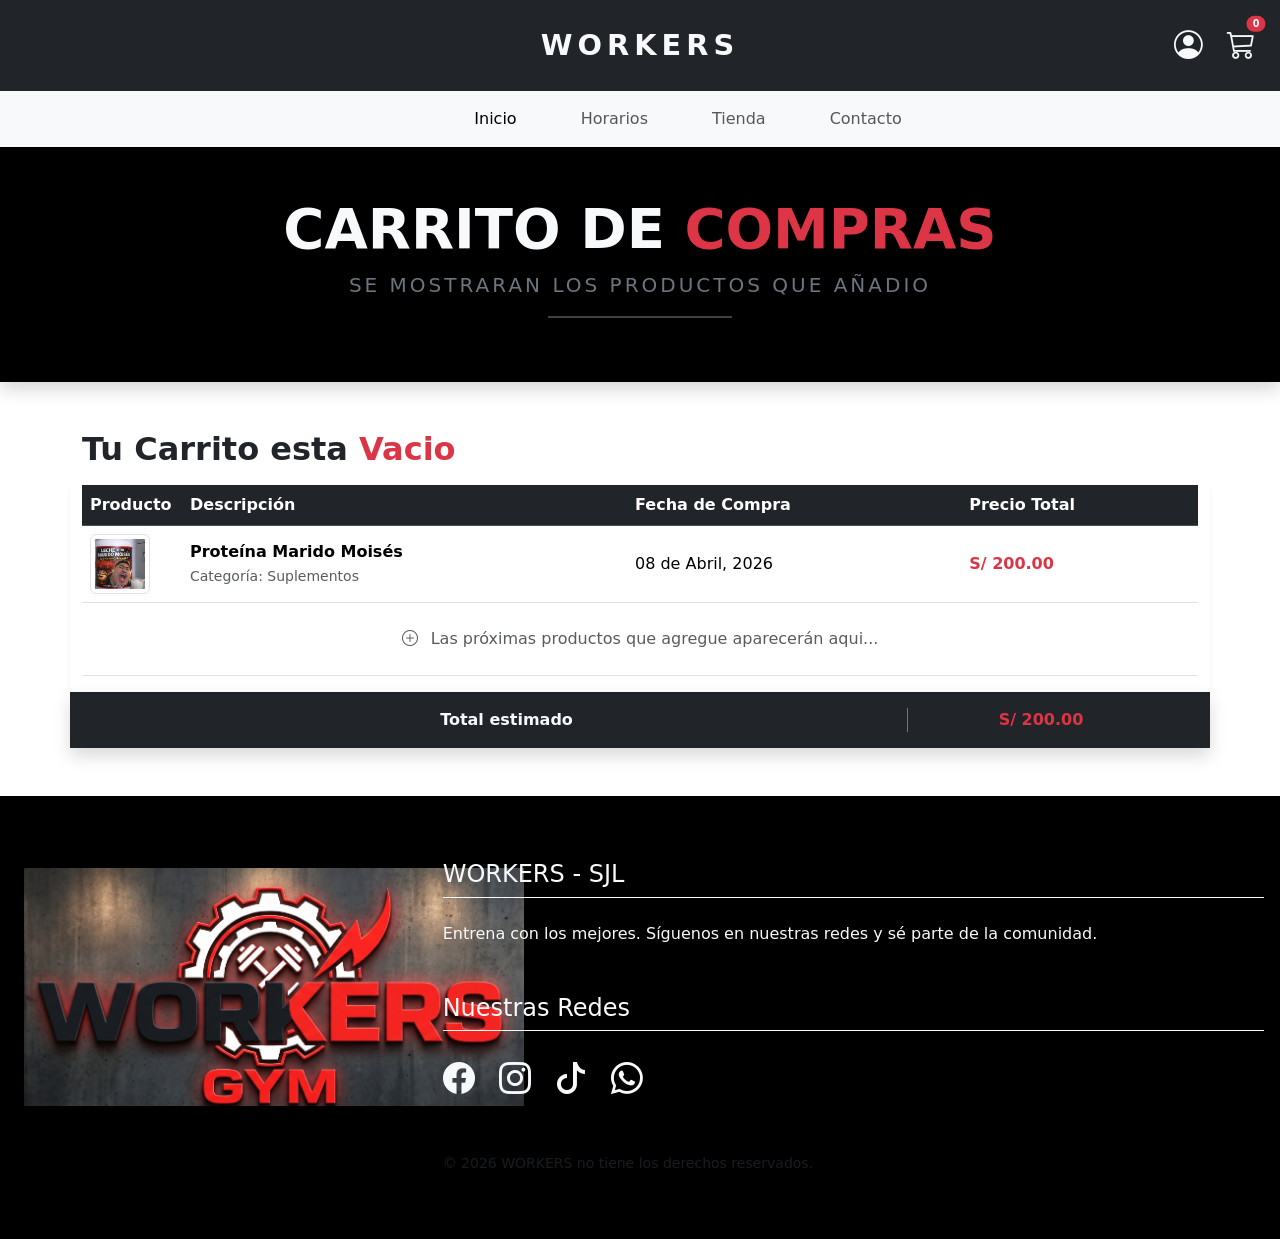
<file: carritocompras.html>
<!DOCTYPE html>
<html lang="es">
<head>
    <meta charset="UTF-8">
    <meta name="viewport" content="width=device-width, initial-scale=1.0">
    <title>WORKERS</title>
    <link href="https://cdn.jsdelivr.net/npm/bootstrap@5.3.3/dist/css/bootstrap.min.css" rel="stylesheet">
    <link rel="stylesheet" href="https://cdn.jsdelivr.net/npm/bootstrap-icons@1.11.3/font/bootstrap-icons.min.css"> <!--Link de los iconos!!!-->
    <link rel="stylesheet" href="css/estilos.css"> <!--conectamos el css al hmtl-->
</head>

<body>

    <!-- menu de navegacionn parte 1-->
     <header>
        <div class="container-fluid text-center bg-dark text-light py-4">
            <div class="row">
                <div class="col-4">
                </div>

                <div class="col-4">
                    <a class="navbar-brand fw-light text-uppercase" href="index.html" style="letter-spacing: 5px; font-size: 1.8rem;">
                        <span class="fw-bold">WORKERS</span>
                    </a>
                </div>

                <div class="col-4 d-flex justify-content-end align-items-center pe-4">       
                    <a href="iniciarsesion.html" class="text-light me-4 text-decoration-none">
                        <i class="bi bi-person-circle" style="font-size: 1.8rem;"></i>
                    </a>
                    <a href="carritocompras.html" class="text-light text-decoration-none position-relative">
                        <i class="bi bi-cart3" style="font-size: 1.8rem;"></i>
                        <span class="position-absolute top-0 start-100 translate-middle badge rounded-pill bg-danger" style="font-size: 0.6rem;">0</span>
                    </a>
                </div>
            </div>
        </div>
        
        <nav class="navbar navbar-expand-sm bg-body-tertiary">
            <div class="container-fluid">
                <button class="navbar-toggler" type="button" data-bs-toggle="collapse" data-bs-target="#navbarNav" aria-controls="navbarNav" aria-expanded="false" aria-label="Toggle navigation">
                <span class="navbar-toggler-icon"></span>
                </button>
                <div class="collapse navbar-collapse" id="navbarNav">
                    <!-- esto es el menu -->
                    <ul class="navbar-nav mx-auto ps-5">
                        <li class="nav-item ps-5">
                        <a class="nav-link active" aria-current="page" href="index.html">Inicio</a>
                        </li>
                        <li class="nav-item ps-5">
                        <a class="nav-link" aria-current="page" href="horarios.html">Horarios</a>
                        </li>
                        <li class="nav-item ps-5">
                        <a class="nav-link" aria-current="page" href="tienda.html">Tienda</a>
                        </li>
                        <li class="nav-item ps-5">
                        <a class="nav-link" aria-current="page" href="contacto.html">Contacto</a>
                        </li>
                    </ul>
                </div>
            </div>
        </nav>
    </header>

    <!-- Colocar Imagenes-->
    <main>
        <section class="bg-black text-light py-5 mb-5 shadow">
            <div class="container">
                <div class="row justify-content-center text-center">
                    <div class="col-md-8">
                        <h1 class="display-4 fw-bold">CARRITO DE <span class="text-danger">COMPRAS</span></h1>
                        <p class="lead text-secondary text-uppercase" style="letter-spacing: 3px;">SE MOSTRARAN LOS PRODUCTOS QUE AÑADIO</p>
                        <hr class="border-light border-2 opacity-25 w-25 mx-auto">
                    </div>
                </div>
            </div>
        </section>

        <!-- historial de compras -->
        <div class="container">
            <div class="row">
                <h2 class="mb-3 fw-bold">Tu Carrito esta <span id="productos-escogidos" class="text-danger">Vacio</span></h2>
                <div class="table-responsive shadow-sm rounded">
                    <table class="table table-hover align-middle bg-white">
                        <thead class="table-dark">
                            <tr>
                                <th scope="col" style="width: 100px;">Producto</th>
                                <th scope="col">Descripción</th>
                                <th scope="col">Fecha de Compra</th>
                                <th scope="col">Precio Total</th>
                            </tr>
                        </thead>
                        <tbody id="tabla-compras">
                            <tr>
                                <td>
                                    <img src="imgGYM/imagenMoises.jpg" class="img-thumbnail" alt="Proteína" style="width: 60px; height: 60px; object-fit: cover;">
                                </td>
                                <td>
                                    <span class="fw-bold">Proteína Marido Moisés</span><br>
                                    <small class="text-muted">Categoría: Suplementos</small>
                                </td>
                                <td>08 de Abril, 2026</td>
                                <td class="fw-bold text-danger">S/ 200.00</td>
                            </tr>

                            <tr>
                                <td colspan="5" class="text-center py-4 text-muted">
                                    <i class="bi bi-plus-circle me-2"></i> Las próximas productos que agregue aparecerán aqui...
                                </td>
                            </tr>
                        </tbody>
                    </table>
                </div>
            </div>
        </div>

        <!--mostrando el precio total-->
        <div class="container mb-5 px-5 bg-dark text-light shadow py-3"> 
            <div class="row align-items-center"> 
                <div class="col-9">
                    <p class="text-center fw-bold mb-0">Total estimado</p> 
                </div>
                <div class="col-3 border-start border-secondary"> 
                    <p class="text-center fw-bold mb-0 text-danger">S/ 200.00</p>
                </div>
            </div>
        </div>
    </main>

    <!-- Fin pagina-->
     <footer class="bg-black">
        <div class="container-fluid p-0">
            <div class="card mb-0 bg-black text-light border-0 rounded-0">
                <div class="row g-0 align-items-start py-5"> <div class="col-md-4 text-center p-4">
                        <img src="imgGYM/Gym-Interior/WORKERS.png" class="img-fluid" alt="Logo" style="max-width: 500px;">   
                    </div>
                    <div class="col-md-8">
                        <div class="card-body">
                        <div class="h4 pb-2 mb-4 text-light border-bottom border-light">WORKERS - SJL</div>
                            <p class="card-text mb-5">Entrena con los mejores. Síguenos en nuestras redes y sé parte de la comunidad.</p>
                            <div class="h4 pb-2 mb-4 text-light border-bottom border-light">Nuestras Redes</div>
                                <div class="d-flex gap-4 justify-content-start mt-3 mb-5">
                                    <a href="#" class="text-light fs-2">
                                        <i class="bi bi-facebook"></i>
                                    </a>
                                    <a href="#" class="text-light fs-2">
                                        <i class="bi bi-instagram"></i>
                                    </a>
                                    <a href="#" class="text-light fs-2">
                                        <i class="bi bi-tiktok"></i>
                                    </a>
                                    <a href="#" class="text-light fs-2">
                                        <i class="bi bi-whatsapp"></i>
                                    </a>
                                </div>
                            <p class="card-text mt-3">
                                <small class="text-muted">© 2026 WORKERS no tiene los derechos reservados.</small>
                            </p>
                        </div>
                    </div>
                </div>
            </div>
        </div>
    </footer>

<script src="https://cdn.jsdelivr.net/npm/bootstrap@5.3.3/dist/js/bootstrap.bundle.min.js"></script>
</body>
</html>
</file>
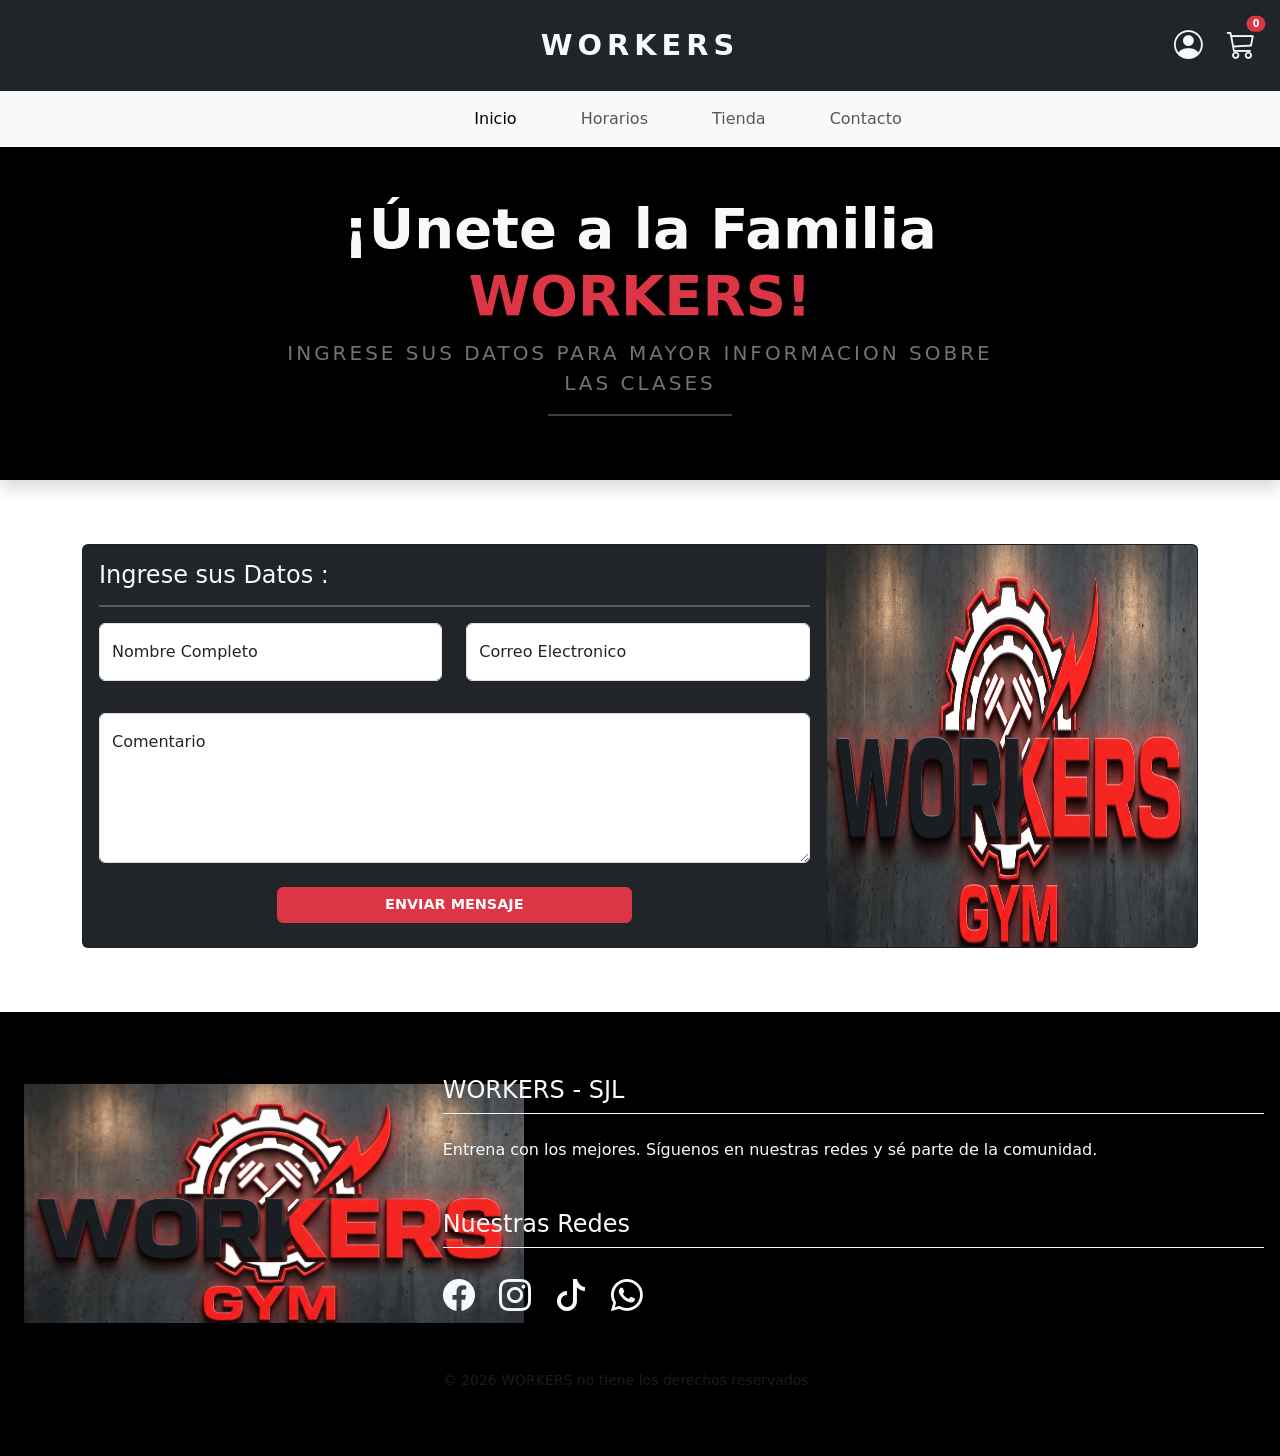
<file: contacto.html>
<!DOCTYPE html>
<html lang="es">
<head>
    <meta charset="UTF-8">
    <meta name="viewport" content="width=device-width, initial-scale=1.0">
    <title>WORKERS</title>
    <link href="https://cdn.jsdelivr.net/npm/bootstrap@5.3.3/dist/css/bootstrap.min.css" rel="stylesheet">
    <link rel="stylesheet" href="https://cdn.jsdelivr.net/npm/bootstrap-icons@1.11.3/font/bootstrap-icons.min.css"> <!--Link de los iconos!!!-->
    <link rel="stylesheet" href="css/estilos.css"> <!--conectamos el css al hmtl-->
</head>

<body>

    <!-- menu de navegacionn parte 1-->
     <header>
        <div class="container-fluid text-center bg-dark text-light py-4">
            <div class="row">
                <div class="col-4">
                </div>

                <div class="col-4">
                    <a class="navbar-brand fw-light text-uppercase" href="index.html" style="letter-spacing: 5px; font-size: 1.8rem;">
                        <span class="fw-bold">WORKERS</span>
                    </a>
                </div>

                <div class="col-4 d-flex justify-content-end align-items-center pe-4">       
                    <a href="iniciarsesion.html" class="text-light me-4 text-decoration-none">
                        <i class="bi bi-person-circle" style="font-size: 1.8rem;"></i>
                    </a>
                    <a href="carritocompras.html" class="text-light text-decoration-none position-relative">
                        <i class="bi bi-cart3" style="font-size: 1.8rem;"></i>
                        <span class="position-absolute top-0 start-100 translate-middle badge rounded-pill bg-danger" style="font-size: 0.6rem;">0</span>
                    </a>
                </div>
            </div>
        </div>
        
        <nav class="navbar navbar-expand-sm bg-body-tertiary">
            <div class="container-fluid">
                <button class="navbar-toggler" type="button" data-bs-toggle="collapse" data-bs-target="#navbarNav" aria-controls="navbarNav" aria-expanded="false" aria-label="Toggle navigation">
                <span class="navbar-toggler-icon"></span>
                </button>
                <div class="collapse navbar-collapse" id="navbarNav">
                    <!-- esto es el menu -->
                    <ul class="navbar-nav mx-auto ps-5">
                        <li class="nav-item ps-5">
                        <a class="nav-link active" aria-current="page" href="index.html">Inicio</a>
                        </li>
                        <li class="nav-item ps-5">
                        <a class="nav-link" aria-current="page" href="horarios.html">Horarios</a>
                        </li>
                        <li class="nav-item ps-5">
                        <a class="nav-link" aria-current="page" href="tienda.html">Tienda</a>
                        </li>
                        <li class="nav-item ps-5">
                        <a class="nav-link" aria-current="page" href="contacto.html">Contacto</a>
                        </li>
                    </ul>
                </div>
            </div>
        </nav>
    </header>

    <!-- Contactos -->
<!-- Colocar cosas de Tienda   ||  mt => marjen de espacio de arriba || mb => margen de espacio de abajo-->
    <main>
        <section class="bg-black text-light py-5 mb-3 shadow">
            <div class="container">
                <div class="row justify-content-center text-center">
                    <div class="col-md-8">
                        <h1 class="display-4 fw-bold">¡Únete a la Familia <span class="text-danger">WORKERS!</span></h1>
                        <p class="lead text-secondary text-uppercase" style="letter-spacing: 3px;">Ingrese sus datos para mayor informacion sobre las clases</p>
                        <hr class="border-light border-2 opacity-25 w-25 mx-auto">
                    </div>
                </div>
            </div>
        </section>

        <!-- carta de datos -->
        <div class="container py-5">
            <div class="card mb-3 bg-dark text-light">
            <div class="row g-0">
                <div class="col-md-8">
                <div class="card-body">
                    <h4 class="card-title">Ingrese sus Datos :</h4>
                    <hr class="border-light border-2 opacity-25 w-9 mx-auto">
                    <div class="row">
                        <div class="col text-dark">
                            <div class="form-floating mb-3">
                                <input type="text" class="form-control" id="floatingName" placeholder="Tu nombre">
                                <label for="floatingName">Nombre Completo</label>
                            </div>
                        </div>
                        <div class="col text-dark">
                            <div class="form-floating mb-3">
                            <input type="email" class="form-control" id="floatingInput" placeholder="name@example.com">
                            <label for="floatingInput">Correo Electronico</label>
                            </div>
                        </div>
                    </div> 
                    <!--comentarios-->
                    <div class="col text-dark py-3">
                        <div class="form-floating">
                        <textarea class="form-control" placeholder="Consulta" id="floatingTextarea2" style="height: 150px"></textarea>
                        <label for="floatingTextarea2">Comentario</label>
                        </div>
                    </div>
                    <div class="text-center py-2">
                        <button type="submit" class="btn btn-danger w-50 fw-bold" style="font-size: 0.9rem;">ENVIAR MENSAJE</button>
                    </div>
                </div>
                </div>
                <div class="col-md-4">
                <img src="imgGYM/Gym-Interior/WORKERS.png" 
                    class="img-fluid rounded-end h-100 w-100" 
                    style="height: 150px"
                    alt="...">
                </div>
            </div>
            </div>
        </div>
    </main>


    <!-- Fin pagina-->
     <footer class="bg-black">
        <div class="container-fluid p-0">
            <div class="card mb-0 bg-black text-light border-0 rounded-0">
                <div class="row g-0 align-items-start py-5"> <div class="col-md-4 text-center p-4">
                        <img src="imgGYM/Gym-Interior/WORKERS.png" class="img-fluid" alt="Logo" style="max-width: 500px;">   
                    </div>
                    <div class="col-md-8">
                        <div class="card-body">
                        <div class="h4 pb-2 mb-4 text-light border-bottom border-light">WORKERS - SJL</div>
                            <p class="card-text mb-5">Entrena con los mejores. Síguenos en nuestras redes y sé parte de la comunidad.</p>
                            <div class="h4 pb-2 mb-4 text-light border-bottom border-light">Nuestras Redes</div>
                                <div class="d-flex gap-4 justify-content-start mt-3 mb-5">
                                    <a href="#" class="text-light fs-2">
                                        <i class="bi bi-facebook"></i>
                                    </a>
                                    <a href="#" class="text-light fs-2">
                                        <i class="bi bi-instagram"></i>
                                    </a>
                                    <a href="#" class="text-light fs-2">
                                        <i class="bi bi-tiktok"></i>
                                    </a>
                                    <a href="#" class="text-light fs-2">
                                        <i class="bi bi-whatsapp"></i>
                                    </a>
                                </div>
                            <p class="card-text mt-3">
                                <small class="text-muted">© 2026 WORKERS no tiene los derechos reservados.</small>
                            </p>
                        </div>
                    </div>
                </div>
            </div>
        </div>
    </footer>

<script src="https://cdn.jsdelivr.net/npm/bootstrap@5.3.3/dist/js/bootstrap.bundle.min.js"></script>
</body>
</html>
</file>
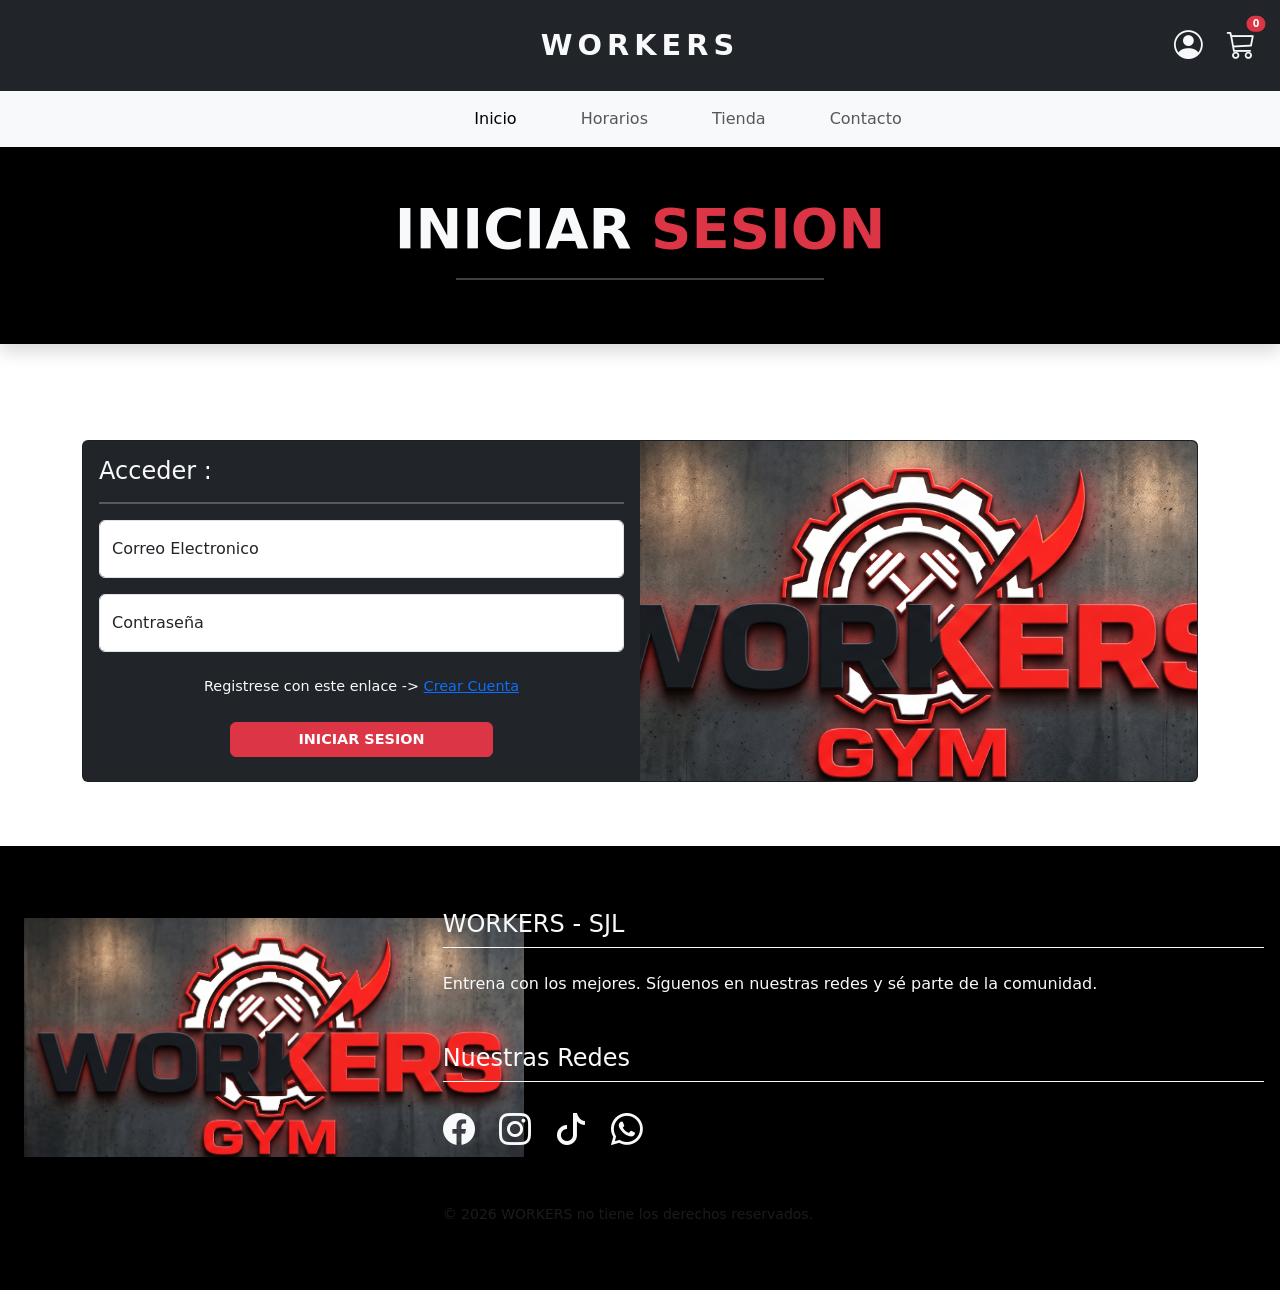
<file: iniciarsesion.html>
<!DOCTYPE html>
<html lang="es">
<head>
    <meta charset="UTF-8">
    <meta name="viewport" content="width=device-width, initial-scale=1.0">
    <title>WORKERS - Horarios</title>
    <link href="https://cdn.jsdelivr.net/npm/bootstrap@5.3.3/dist/css/bootstrap.min.css" rel="stylesheet">
    <link rel="stylesheet" href="https://cdn.jsdelivr.net/npm/bootstrap-icons@1.11.3/font/bootstrap-icons.min.css">
    <link rel="stylesheet" href="css/estilos.css">
</head>

<body>

    <!-- menu de navegacionn parte 1-->
     <header>
        <div class="container-fluid text-center bg-dark text-light py-4">
            <div class="row">
                <div class="col-4">
                </div>

                <div class="col-4">
                    <a class="navbar-brand fw-light text-uppercase" href="index.html" style="letter-spacing: 5px; font-size: 1.8rem;">
                        <span class="fw-bold">WORKERS</span>
                    </a>
                </div>

                <div class="col-4 d-flex justify-content-end align-items-center pe-4">       
                    <a href="iniciarsesion.html" class="text-light me-4 text-decoration-none">
                        <i class="bi bi-person-circle" style="font-size: 1.8rem;"></i>
                    </a>
                    <a href="carritocompras.html" class="text-light text-decoration-none position-relative">
                        <i class="bi bi-cart3" style="font-size: 1.8rem;"></i>
                        <span class="position-absolute top-0 start-100 translate-middle badge rounded-pill bg-danger" style="font-size: 0.6rem;">0</span>
                    </a>
                </div>
            </div>
        </div>
        
        <nav class="navbar navbar-expand-sm bg-body-tertiary">
            <div class="container-fluid">
                <button class="navbar-toggler" type="button" data-bs-toggle="collapse" data-bs-target="#navbarNav" aria-controls="navbarNav" aria-expanded="false" aria-label="Toggle navigation">
                <span class="navbar-toggler-icon"></span>
                </button>
                <div class="collapse navbar-collapse" id="navbarNav">
                    <!-- esto es el menu -->
                    <ul class="navbar-nav mx-auto ps-5">
                        <li class="nav-item ps-5">
                        <a class="nav-link active" aria-current="page" href="index.html">Inicio</a>
                        </li>
                        <li class="nav-item ps-5">
                        <a class="nav-link" aria-current="page" href="horarios.html">Horarios</a>
                        </li>
                        <li class="nav-item ps-5">
                        <a class="nav-link" aria-current="page" href="tienda.html">Tienda</a>
                        </li>
                        <li class="nav-item ps-5">
                        <a class="nav-link" aria-current="page" href="contacto.html">Contacto</a>
                        </li>
                    </ul>
                </div>
            </div>
        </nav>
    </header>

    <!-- Colocar Imagenes-->
    <main>
        <section class="bg-black text-light py-5 mb-5 shadow">
            <div class="container">
                <div class="row justify-content-center text-center">
                    <div class="col-md-8">
                        <h1 class="display-4 fw-bold">INICIAR <span class="text-danger">SESION</span></h1>
                        <hr class="border-light border-2 opacity-25 w-50 mx-auto">
                    </div>
                </div>
            </div>
        </section>

        <!--iniciar sesion-->
        <div class="container py-5">
            <div class="card mb-3 bg-dark text-light">
            <div class="row g-0">
                <div class="col-md-6">
                <div class="card-body">
                    <h4 class="card-title">Acceder :</h4>
                    <hr class="border-light border-2 opacity-25 w-9 mx-auto">
                    <div class="row">
                        <div class="col text-dark">
                            <div class="form-floating mb-3">
                            <input type="email" class="form-control" id="floatingInput" placeholder="name@example.com">
                            <label for="floatingInput">Correo Electronico</label>
                            </div>
                            <div class="form-floating">
                            <input type="password" class="form-control" id="floatingPassword" placeholder="Password">
                            <label for="floatingPassword">Contraseña</label>
                            </div>
                            <p class="text-center text-light mt-4" style="font-size: 0.9rem;"">Registrese con este enlace -> <a href="registrarse.html" class="pe-auto">Crear Cuenta</a></p>
                        </div>
                        <div class="text-center py-2">
                            <button type="submit" class="btn btn-danger w-50 fw-bold" style="font-size: 0.9rem;">INICIAR SESION</button>
                        </div>
                    </div> 
                </div>
                </div>
                <div class="col-md-6">
                <img src="imgGYM/Gym-Interior/WORKERS.png" 
                    class="img-fluid rounded-end h-100 w-100" 
                    style="object-fit: cover; object-position: center;" 
                    alt="...">
                </div>
            </div>
            </div>
        </div>
    </main>

    <!-- Fin pagina-->
     <footer class="bg-black">
        <div class="container-fluid p-0">
            <div class="card mb-0 bg-black text-light border-0 rounded-0">
                <div class="row g-0 align-items-start py-5"> <div class="col-md-4 text-center p-4">
                        <img src="imgGYM/Gym-Interior/WORKERS.png" class="img-fluid" alt="Logo" style="max-width: 500px;">   
                    </div>
                    <div class="col-md-8">
                        <div class="card-body">
                        <div class="h4 pb-2 mb-4 text-light border-bottom border-light">WORKERS - SJL</div>
                            <p class="card-text mb-5">Entrena con los mejores. Síguenos en nuestras redes y sé parte de la comunidad.</p>
                            <div class="h4 pb-2 mb-4 text-light border-bottom border-light">Nuestras Redes</div>
                                <div class="d-flex gap-4 justify-content-start mt-3 mb-5">
                                    <a href="#" class="text-light fs-2">
                                        <i class="bi bi-facebook"></i>
                                    </a>
                                    <a href="#" class="text-light fs-2">
                                        <i class="bi bi-instagram"></i>
                                    </a>
                                    <a href="#" class="text-light fs-2">
                                        <i class="bi bi-tiktok"></i>
                                    </a>
                                    <a href="#" class="text-light fs-2">
                                        <i class="bi bi-whatsapp"></i>
                                    </a>
                                </div>
                            <p class="card-text mt-3">
                                <small class="text-muted">© 2026 WORKERS no tiene los derechos reservados.</small>
                            </p>
                        </div>
                    </div>
                </div>
            </div>
        </div>
    </footer>

<script src="https://cdn.jsdelivr.net/npm/bootstrap@5.3.3/dist/js/bootstrap.bundle.min.js"></script>
</body>
</html>
</file>
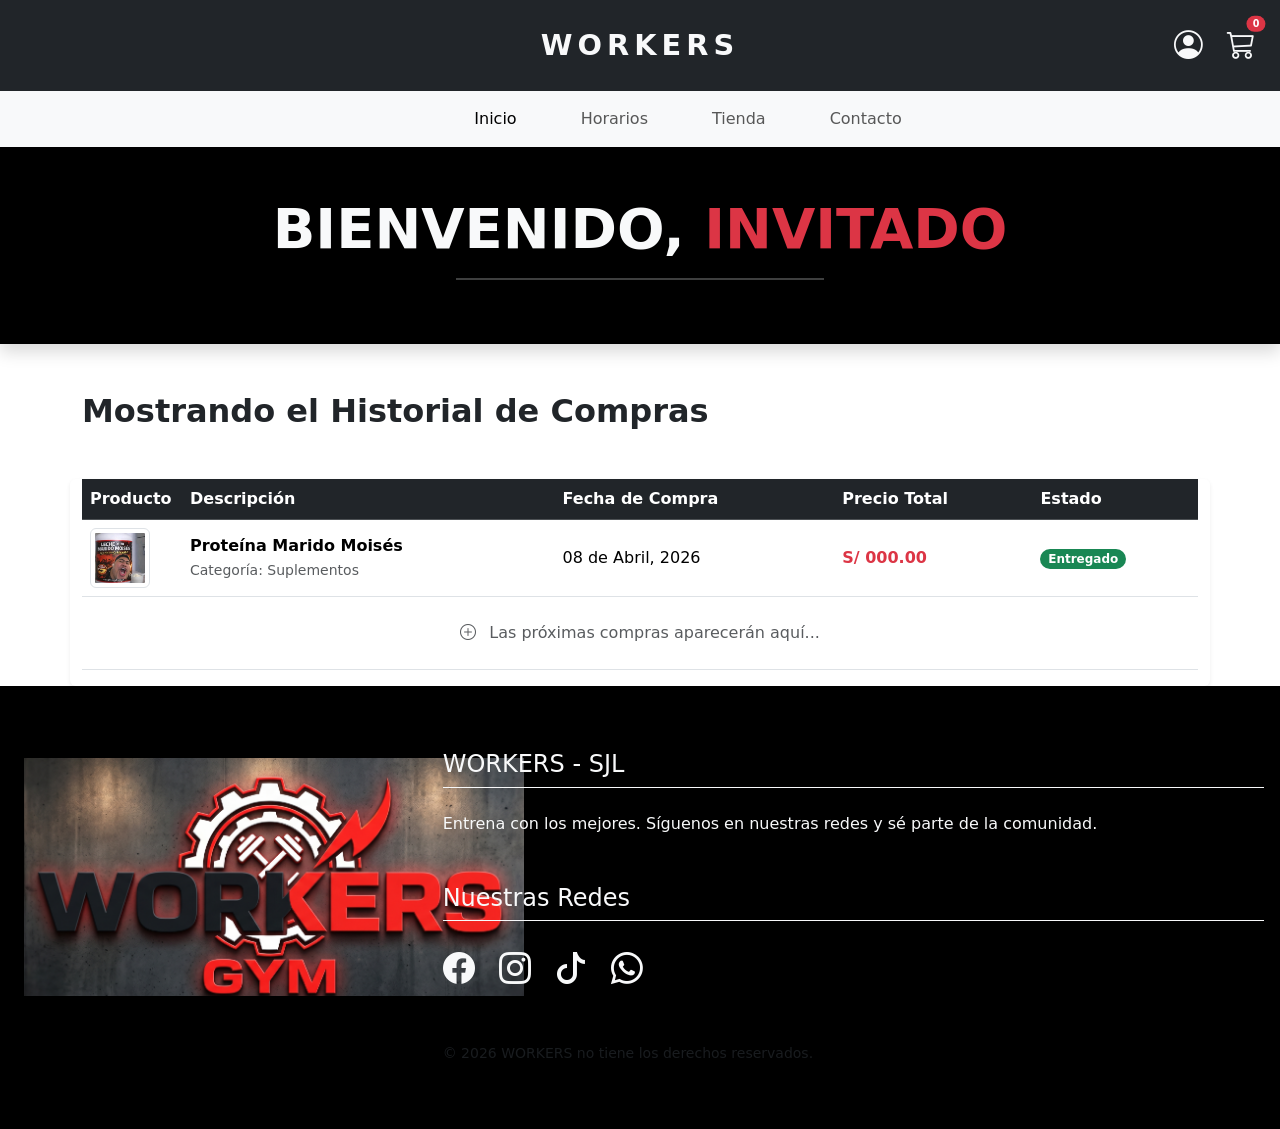
<file: perfil-usu.html>
<!DOCTYPE html>
<html lang="es">
<head>
    <meta charset="UTF-8">
    <meta name="viewport" content="width=device-width, initial-scale=1.0">
    <title>WORKERS</title>
    <link href="https://cdn.jsdelivr.net/npm/bootstrap@5.3.3/dist/css/bootstrap.min.css" rel="stylesheet">
    <link rel="stylesheet" href="https://cdn.jsdelivr.net/npm/bootstrap-icons@1.11.3/font/bootstrap-icons.min.css"> <!--Link de los iconos!!!-->
    <link rel="stylesheet" href="css/estilos.css"> <!--conectamos el css al hmtl-->
</head>

<body>

    <!-- menu de navegacionn parte 1-->
     <header>
        <div class="container-fluid text-center bg-dark text-light py-4">
            <div class="row">
                <div class="col-4">
                </div>

                <div class="col-4">
                    <a class="navbar-brand fw-light text-uppercase" href="index.html" style="letter-spacing: 5px; font-size: 1.8rem;">
                        <span class="fw-bold">WORKERS</span>
                    </a>
                </div>

                <div class="col-4 d-flex justify-content-end align-items-center pe-4">       
                    <a href="iniciarsesion.html" class="text-light me-4 text-decoration-none">
                        <i class="bi bi-person-circle" style="font-size: 1.8rem;"></i>
                    </a>
                    <a href="carritocompras.html" class="text-light text-decoration-none position-relative">
                        <i class="bi bi-cart3" style="font-size: 1.8rem;"></i>
                        <span class="position-absolute top-0 start-100 translate-middle badge rounded-pill bg-danger" style="font-size: 0.6rem;">0</span>
                    </a>
                </div>
            </div>
        </div>
        
        <nav class="navbar navbar-expand-sm bg-body-tertiary">
            <div class="container-fluid">
                <button class="navbar-toggler" type="button" data-bs-toggle="collapse" data-bs-target="#navbarNav" aria-controls="navbarNav" aria-expanded="false" aria-label="Toggle navigation">
                <span class="navbar-toggler-icon"></span>
                </button>
                <div class="collapse navbar-collapse" id="navbarNav">
                    <!-- esto es el menu -->
                    <ul class="navbar-nav mx-auto ps-5">
                        <li class="nav-item ps-5">
                        <a class="nav-link active" aria-current="page" href="index.html">Inicio</a>
                        </li>
                        <li class="nav-item ps-5">
                        <a class="nav-link" aria-current="page" href="horarios.html">Horarios</a>
                        </li>
                        <li class="nav-item ps-5">
                        <a class="nav-link" aria-current="page" href="tienda.html">Tienda</a>
                        </li>
                        <li class="nav-item ps-5">
                        <a class="nav-link" aria-current="page" href="contacto.html">Contacto</a>
                        </li>
                    </ul>
                </div>
            </div>
        </nav>
    </header>

    <!-- Colocar Imagenes-->
    <main>
        <section class="bg-black text-light py-5 mb-5 shadow">
            <div class="container">
                <div class="row justify-content-center text-center">
                    <div class="col-md-8">
                        <h1 class="display-4 fw-bold">BIENVENIDO, <span id="nombre-usuario" class="text-danger">INVITADO</span></h1>
                        <hr class="border-light border-2 opacity-25 w-50 mx-auto">
                    </div>
                </div>
            </div>
        </section>


        <!-- historial de compras -->
        <div class="container">
            <div class="row">
                <h2 class="mb-5 fw-bold">Mostrando el Historial de Compras</h2>
                <div class="table-responsive shadow-sm rounded">
                    <table class="table table-hover align-middle bg-white">
                        <thead class="table-dark">
                            <tr>
                                <th scope="col" style="width: 100px;">Producto</th>
                                <th scope="col">Descripción</th>
                                <th scope="col">Fecha de Compra</th>
                                <th scope="col">Precio Total</th>
                                <th scope="col">Estado</th>
                            </tr>
                        </thead>
                        <tbody id="tabla-compras">
                            <tr>
                                <td>
                                    <img src="imgGYM/imagenMoises.jpg" class="img-thumbnail" alt="Proteina Marido Moises" style="width: 60px; height: 60px; object-fit: cover;">
                                </td>
                                <td>
                                    <span class="fw-bold">Proteína Marido Moisés</span><br>
                                    <small class="text-muted">Categoría: Suplementos</small>
                                </td>
                                <td>08 de Abril, 2026</td>
                                <td class="fw-bold text-danger">S/ 000.00</td>
                                <td><span class="badge rounded-pill bg-success">Entregado</span></td>
                            </tr>

                            <tr>
                                <td colspan="5" class="text-center py-4 text-muted">
                                    <i class="bi bi-plus-circle me-2"></i> Las próximas compras aparecerán aquí...
                                </td>
                            </tr>
                        </tbody>
                    </table>
                </div>
            </div>
        </div>
    </main>
    <!-- Fin pagina-->
     <footer class="bg-black">
        <div class="container-fluid p-0">
            <div class="card mb-0 bg-black text-light border-0 rounded-0">
                <div class="row g-0 align-items-start py-5"> <div class="col-md-4 text-center p-4">
                        <img src="imgGYM/Gym-Interior/WORKERS.png" class="img-fluid" alt="Logo" style="max-width: 500px;">   
                    </div>
                    <div class="col-md-8">
                        <div class="card-body">
                        <div class="h4 pb-2 mb-4 text-light border-bottom border-light">WORKERS - SJL</div>
                            <p class="card-text mb-5">Entrena con los mejores. Síguenos en nuestras redes y sé parte de la comunidad.</p>
                            <div class="h4 pb-2 mb-4 text-light border-bottom border-light">Nuestras Redes</div>
                                <div class="d-flex gap-4 justify-content-start mt-3 mb-5">
                                    <a href="#" class="text-light fs-2">
                                        <i class="bi bi-facebook"></i>
                                    </a>
                                    <a href="#" class="text-light fs-2">
                                        <i class="bi bi-instagram"></i>
                                    </a>
                                    <a href="#" class="text-light fs-2">
                                        <i class="bi bi-tiktok"></i>
                                    </a>
                                    <a href="#" class="text-light fs-2">
                                        <i class="bi bi-whatsapp"></i>
                                    </a>
                                </div>
                            <p class="card-text mt-3">
                                <small class="text-muted">© 2026 WORKERS no tiene los derechos reservados.</small>
                            </p>
                        </div>
                    </div>
                </div>
            </div>
        </div>
    </footer>

<script src="https://cdn.jsdelivr.net/npm/bootstrap@5.3.3/dist/js/bootstrap.bundle.min.js"></script>
</body>
</html>
</file>
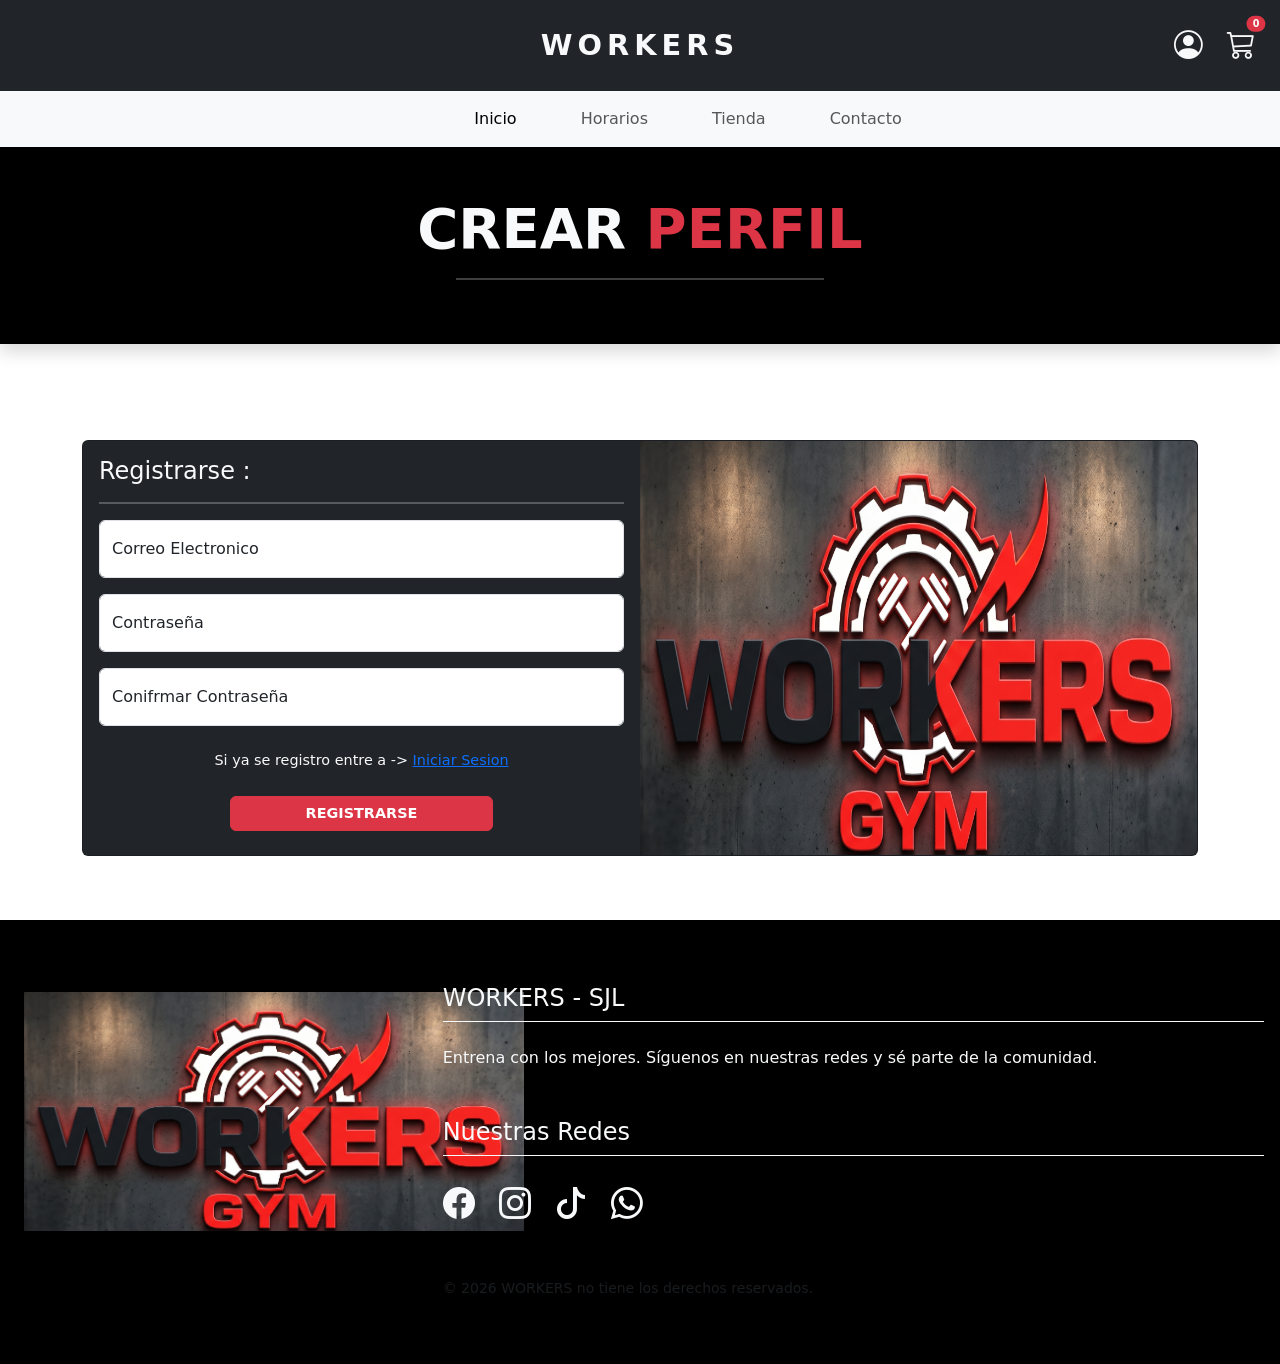
<file: registrarse.html>
<!DOCTYPE html>
<html lang="es">
<head>
    <meta charset="UTF-8">
    <meta name="viewport" content="width=device-width, initial-scale=1.0">
    <title>WORKERS</title>
    <link href="https://cdn.jsdelivr.net/npm/bootstrap@5.3.3/dist/css/bootstrap.min.css" rel="stylesheet">
    <link rel="stylesheet" href="https://cdn.jsdelivr.net/npm/bootstrap-icons@1.11.3/font/bootstrap-icons.min.css"> <!--Link de los iconos!!!-->
    <link rel="stylesheet" href="css/estilos.css"> <!--conectamos el css al hmtl-->
</head>

<body>

    <!-- menu de navegacionn parte 1-->
     <header>
        <div class="container-fluid text-center bg-dark text-light py-4">
            <div class="row">
                <div class="col-4">
                </div>

                <div class="col-4">
                    <a class="navbar-brand fw-light text-uppercase" href="index.html" style="letter-spacing: 5px; font-size: 1.8rem;">
                        <span class="fw-bold">WORKERS</span>
                    </a>
                </div>

                <div class="col-4 d-flex justify-content-end align-items-center pe-4">       
                    <a href="iniciarsesion.html" class="text-light me-4 text-decoration-none">
                        <i class="bi bi-person-circle" style="font-size: 1.8rem;"></i>
                    </a>
                    <a href="carritocompras.html" class="text-light text-decoration-none position-relative">
                        <i class="bi bi-cart3" style="font-size: 1.8rem;"></i>
                        <span class="position-absolute top-0 start-100 translate-middle badge rounded-pill bg-danger" style="font-size: 0.6rem;">0</span>
                    </a>
                </div>
            </div>
        </div>
        
        <nav class="navbar navbar-expand-sm bg-body-tertiary">
            <div class="container-fluid">
                <button class="navbar-toggler" type="button" data-bs-toggle="collapse" data-bs-target="#navbarNav" aria-controls="navbarNav" aria-expanded="false" aria-label="Toggle navigation">
                <span class="navbar-toggler-icon"></span>
                </button>
                <div class="collapse navbar-collapse" id="navbarNav">
                    <!-- esto es el menu -->
                    <ul class="navbar-nav mx-auto ps-5">
                        <li class="nav-item ps-5">
                        <a class="nav-link active" aria-current="page" href="index.html">Inicio</a>
                        </li>
                        <li class="nav-item ps-5">
                        <a class="nav-link" aria-current="page" href="horarios.html">Horarios</a>
                        </li>
                        <li class="nav-item ps-5">
                        <a class="nav-link" aria-current="page" href="tienda.html">Tienda</a>
                        </li>
                        <li class="nav-item ps-5">
                        <a class="nav-link" aria-current="page" href="contacto.html">Contacto</a>
                        </li>
                    </ul>
                </div>
            </div>
        </nav>
    </header>

    <!-- Colocar Imagenes-->
    <main>
        <section class="bg-black text-light py-5 mb-5 shadow">
            <div class="container">
                <div class="row justify-content-center text-center">
                    <div class="col-md-8">
                        <h1 class="display-4 fw-bold">CREAR <span class="text-danger">PERFIL</span></h1>
                        <hr class="border-light border-2 opacity-25 w-50 mx-auto">
                    </div>
                </div>
            </div>
        </section>

        <!--iniciar sesion-->
        <div class="container py-5">
            <div class="card mb-3 bg-dark text-light">
            <div class="row g-0">
                <div class="col-md-6">
                <div class="card-body">
                    <h4 class="card-title">Registrarse :</h4>
                    <hr class="border-light border-2 opacity-25 w-9 mx-auto">
                    <div class="row">
                        <div class="col text-dark">
                            <div class="form-floating mb-3">
                            <input type="email" class="form-control" id="floatingInput" placeholder="name@example.com">
                            <label for="floatingInput">Correo Electronico</label>
                            </div>
                            <div class="form-floating mb-3">
                            <input type="password" class="form-control" id="floatingPassword" placeholder="Password">
                            <label for="floatingPassword">Contraseña</label>
                            </div>
                            <div class="form-floating">
                            <input type="password" class="form-control" id="floatingPassword" placeholder="Password">
                            <label for="floatingPassword">Conifrmar Contraseña</label>
                            </div>
                            <p class="text-center text-light mt-4" style="font-size: 0.9rem;"">Si ya se registro entre a -> <a href="iniciarsesion.html" class="pe-auto">Iniciar Sesion</a></p>
                        </div>
                        <div class="text-center py-2">
                            <button type="submit" class="btn btn-danger w-50 fw-bold" style="font-size: 0.9rem;">REGISTRARSE</button>
                        </div>
                    </div> 
                </div>
                </div>
                <div class="col-md-6">
                <img src="imgGYM/Gym-Interior/WORKERS.png" 
                    class="img-fluid rounded-end h-100 w-100" 
                    style="height: 150px"
                    alt="...">
                </div>
            </div>
            </div>
        </div>
    </main>

    <!-- Fin pagina-->
     <footer class="bg-black">
        <div class="container-fluid p-0">
            <div class="card mb-0 bg-black text-light border-0 rounded-0">
                <div class="row g-0 align-items-start py-5"> <div class="col-md-4 text-center p-4">
                        <img src="imgGYM/Gym-Interior/WORKERS.png" class="img-fluid" alt="Logo" style="max-width: 500px;">   
                    </div>
                    <div class="col-md-8">
                        <div class="card-body">
                        <div class="h4 pb-2 mb-4 text-light border-bottom border-light">WORKERS - SJL</div>
                            <p class="card-text mb-5">Entrena con los mejores. Síguenos en nuestras redes y sé parte de la comunidad.</p>
                            <div class="h4 pb-2 mb-4 text-light border-bottom border-light">Nuestras Redes</div>
                                <div class="d-flex gap-4 justify-content-start mt-3 mb-5">
                                    <a href="#" class="text-light fs-2">
                                        <i class="bi bi-facebook"></i>
                                    </a>
                                    <a href="#" class="text-light fs-2">
                                        <i class="bi bi-instagram"></i>
                                    </a>
                                    <a href="#" class="text-light fs-2">
                                        <i class="bi bi-tiktok"></i>
                                    </a>
                                    <a href="#" class="text-light fs-2">
                                        <i class="bi bi-whatsapp"></i>
                                    </a>
                                </div>
                            <p class="card-text mt-3">
                                <small class="text-muted">© 2026 WORKERS no tiene los derechos reservados.</small>
                            </p>
                        </div>
                    </div>
                </div>
            </div>
        </div>
    </footer>

<script src="https://cdn.jsdelivr.net/npm/bootstrap@5.3.3/dist/js/bootstrap.bundle.min.js"></script>
</body>
</html>
</file>
<file: css/estilos.css>
/* Importar fuente fuerte de Google Fonts */
@import url('https://fonts.googleapis.com/css2?family=Bebas+Neue&family=Roboto:wght@400;700&display=swap');

/* Usamos el nombre de la clase de Bootstrap para ser más específicos */
.btn.btn-danger {
    transition: transform 0.3s ease-in-out !important;
}

.btn.btn-danger:hover {
    transform: scale(1.1) !important;
    box-shadow: 0 10px 20px rgba(0,0,0,0.4) !important;
}

/* INDEX*/
#seccion-ofrecemos .card {
    transition: transform 0.4s ease, box-shadow 0.4s ease;
    cursor: default; /* Para que el mouse cambie a la manito */
}

/* Efecto al pasar el mouse */
#seccion-ofrecemos .card:hover {
    transform: scale(1.03); /*crece */
    box-shadow: 0 15px 30px rgba(0,0,0,0.3); /* Sombra más profunda para dar relieve */
    border-color: #5a5a5a; /* Opcional: el borde cambia al rojo de Teddy Fit */
}

#seccion-planes .card {
    transition: transform 0.4s ease, box-shadow 0.4s ease;
    cursor: default;
}

#seccion-planes .card:hover {
    transform: translate(-10px) scale(1.03); /* Se eleva un poquito y crece */
    box-shadow: 0 15px 30px rgba(0,0,0,0.3);
    border-color: #b10d0d;
}

#seccion-ofrecemos .card-img-top {
    /* Fuerza a TODAS las imágenes a tener la misma altura */
    height: 200px;
    /* Hace que la imagen llene el espacio SIN deformarse
       - Mantiene proporción
    */
    object-fit: cover;
    /* Asegura que la imagen ocupe todo el ancho de la card */
    width: 100%;
}
/* INDEX*/

/* Menu de Barras*/

/* Menu de Barras*/
</file>
